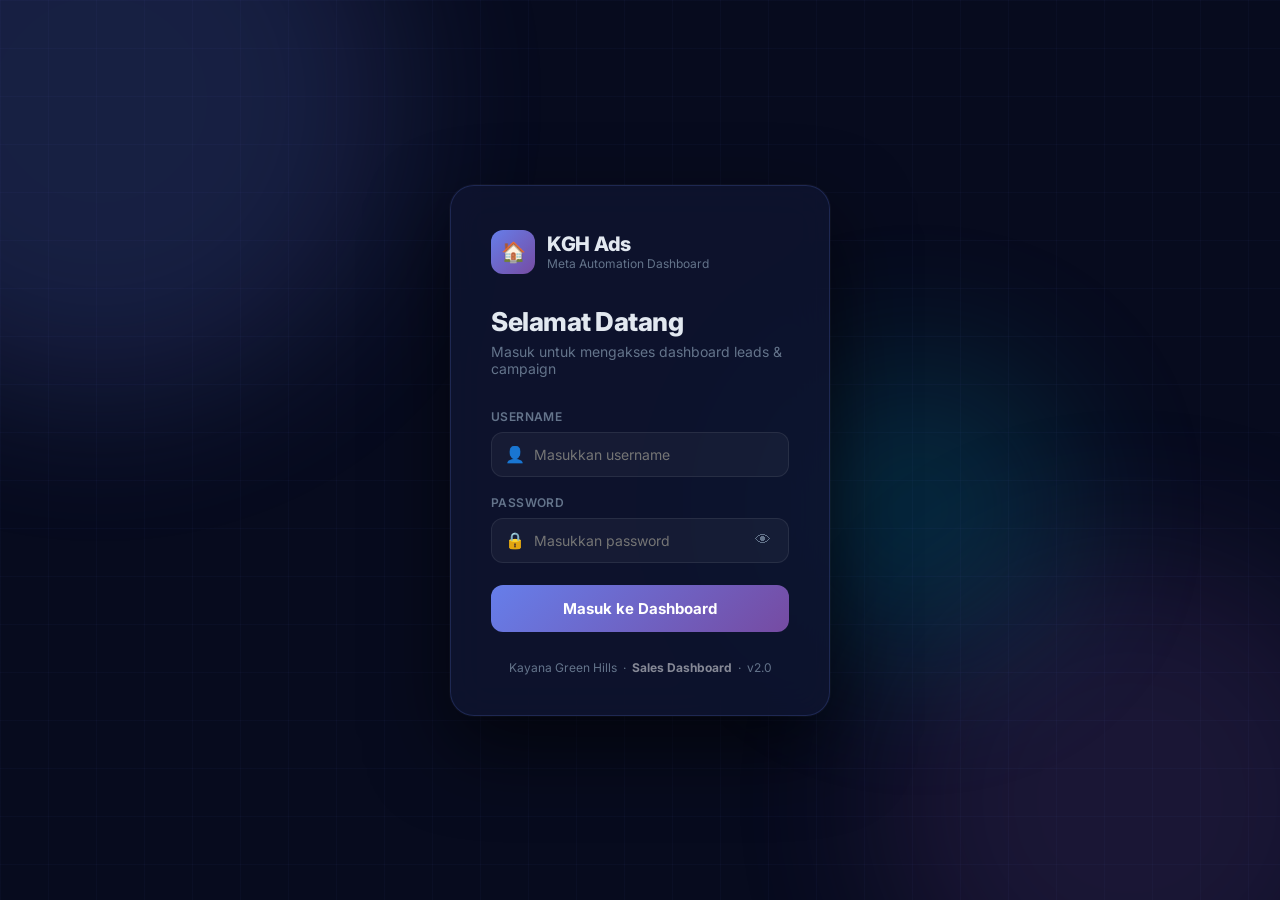
<file: frontend/login.html>
<!DOCTYPE html>
<html lang="id">
<head>
  <meta charset="UTF-8" />
  <meta name="viewport" content="width=device-width, initial-scale=1.0" />
  <title>KGH Ads — Login</title>
  <meta name="description" content="Login ke dashboard KGH Meta Ads" />
  <link rel="preconnect" href="https://fonts.googleapis.com" />
  <link rel="preconnect" href="https://fonts.gstatic.com" crossorigin />
  <link href="https://fonts.googleapis.com/css2?family=Inter:wght@300;400;500;600;700;800&display=swap" rel="stylesheet" />
  <style>
    *, *::before, *::after { box-sizing: border-box; margin: 0; padding: 0; }

    :root {
      --bg: #070b1e;
      --card: #0f1430;
      --border: rgba(255,255,255,0.08);
      --accent: #667eea;
      --accent2: #764ba2;
      --text: #e2e8f0;
      --muted: #64748b;
      --success: #10b981;
      --danger: #ef4444;
    }

    body {
      font-family: 'Inter', sans-serif;
      background: var(--bg);
      color: var(--text);
      min-height: 100vh;
      display: flex;
      align-items: center;
      justify-content: center;
      overflow: hidden;
      position: relative;
    }

    /* ── Animated background ── */
    .bg-orb {
      position: fixed;
      border-radius: 50%;
      filter: blur(80px);
      opacity: 0.18;
      pointer-events: none;
      animation: drift 12s ease-in-out infinite alternate;
    }
    .bg-orb-1 { width: 600px; height: 600px; background: #667eea; top: -200px; left: -200px; animation-duration: 14s; }
    .bg-orb-2 { width: 500px; height: 500px; background: #764ba2; bottom: -150px; right: -100px; animation-duration: 18s; animation-delay: -6s; }
    .bg-orb-3 { width: 300px; height: 300px; background: #06b6d4; top: 40%; left: 60%; animation-duration: 10s; animation-delay: -3s; }
    @keyframes drift {
      from { transform: translate(0, 0) scale(1); }
      to   { transform: translate(40px, -30px) scale(1.05); }
    }

    /* ── Grid lines ── */
    .bg-grid {
      position: fixed;
      inset: 0;
      background-image:
        linear-gradient(rgba(102,126,234,0.04) 1px, transparent 1px),
        linear-gradient(90deg, rgba(102,126,234,0.04) 1px, transparent 1px);
      background-size: 48px 48px;
      pointer-events: none;
    }

    /* ── Login card ── */
    .login-wrap {
      position: relative;
      z-index: 10;
      width: 100%;
      max-width: 420px;
      padding: 20px;
    }

    .login-card {
      background: rgba(15, 20, 48, 0.85);
      border: 1px solid rgba(102,126,234,0.2);
      border-radius: 24px;
      padding: 44px 40px 40px;
      backdrop-filter: blur(20px);
      -webkit-backdrop-filter: blur(20px);
      box-shadow: 0 32px 80px rgba(0, 0, 0, 0.6), 0 0 0 1px rgba(255,255,255,0.04);
      animation: popIn 0.5s cubic-bezier(0.34, 1.56, 0.64, 1) both;
    }
    @keyframes popIn {
      from { opacity: 0; transform: translateY(24px) scale(0.96); }
      to   { opacity: 1; transform: translateY(0) scale(1); }
    }

    /* ── Logo ── */
    .login-logo {
      display: flex;
      align-items: center;
      gap: 12px;
      margin-bottom: 32px;
    }
    .login-logo-icon {
      width: 44px; height: 44px;
      background: linear-gradient(135deg, #667eea, #764ba2);
      border-radius: 12px;
      display: flex; align-items: center; justify-content: center;
      font-size: 20px;
      flex-shrink: 0;
    }
    .login-logo-text { font-size: 20px; font-weight: 800; letter-spacing: -0.3px; }
    .login-logo-sub  { font-size: 12px; color: var(--muted); font-weight: 400; }

    /* ── Headings ── */
    .login-title { font-size: 26px; font-weight: 800; letter-spacing: -0.5px; margin-bottom: 6px; }
    .login-sub   { font-size: 14px; color: var(--muted); margin-bottom: 32px; }

    /* ── Form ── */
    .form-group { margin-bottom: 18px; }
    .form-label {
      display: block;
      font-size: 12px;
      font-weight: 600;
      letter-spacing: 0.4px;
      text-transform: uppercase;
      color: var(--muted);
      margin-bottom: 8px;
    }
    .form-input-wrap {
      position: relative;
      display: flex;
      align-items: center;
    }
    .form-input-icon {
      position: absolute;
      left: 14px;
      color: var(--muted);
      pointer-events: none;
      font-size: 16px;
    }
    .form-input {
      width: 100%;
      background: rgba(255,255,255,0.04);
      border: 1px solid var(--border);
      border-radius: 12px;
      padding: 13px 14px 13px 42px;
      color: var(--text);
      font-size: 14px;
      font-family: 'Inter', sans-serif;
      transition: border-color 0.2s, background 0.2s, box-shadow 0.2s;
      outline: none;
    }
    .form-input:focus {
      border-color: var(--accent);
      background: rgba(102,126,234,0.06);
      box-shadow: 0 0 0 3px rgba(102,126,234,0.15);
    }
    .form-input.error { border-color: var(--danger); }

    /* Password toggle */
    .btn-eye {
      position: absolute;
      right: 14px;
      background: none;
      border: none;
      color: var(--muted);
      cursor: pointer;
      font-size: 16px;
      transition: color 0.2s;
      padding: 4px;
    }
    .btn-eye:hover { color: var(--text); }

    /* ── Error message ── */
    .error-msg {
      display: none;
      background: rgba(239,68,68,0.1);
      border: 1px solid rgba(239,68,68,0.25);
      border-radius: 10px;
      padding: 11px 14px;
      font-size: 13px;
      color: #fca5a5;
      margin-bottom: 18px;
      align-items: center;
      gap: 8px;
    }
    .error-msg.show { display: flex; animation: shake 0.4s ease; }
    @keyframes shake {
      0%,100% { transform: translateX(0); }
      20%,60%  { transform: translateX(-6px); }
      40%,80%  { transform: translateX(6px); }
    }

    /* ── Submit button ── */
    .btn-login {
      width: 100%;
      padding: 14px;
      background: linear-gradient(135deg, var(--accent), var(--accent2));
      border: none;
      border-radius: 12px;
      color: white;
      font-size: 15px;
      font-weight: 700;
      font-family: 'Inter', sans-serif;
      cursor: pointer;
      transition: all 0.25s;
      position: relative;
      overflow: hidden;
      margin-top: 4px;
    }
    .btn-login:hover:not(:disabled) {
      transform: translateY(-1px);
      box-shadow: 0 8px 24px rgba(102,126,234,0.4);
    }
    .btn-login:active:not(:disabled) { transform: translateY(0); }
    .btn-login:disabled { opacity: 0.6; cursor: not-allowed; transform: none; }
    .btn-login .btn-spinner {
      display: none;
      width: 18px; height: 18px;
      border: 2px solid rgba(255,255,255,0.3);
      border-top-color: white;
      border-radius: 50%;
      animation: spin 0.7s linear infinite;
      margin: 0 auto;
    }
    @keyframes spin { to { transform: rotate(360deg); } }
    .btn-login.loading .btn-text  { display: none; }
    .btn-login.loading .btn-spinner { display: block; }

    /* ── Footer ── */
    .login-footer {
      margin-top: 28px;
      text-align: center;
      font-size: 12px;
      color: var(--muted);
    }
    .login-footer strong { color: rgba(255,255,255,0.5); }
  </style>
</head>
<body>

<div class="bg-orb bg-orb-1"></div>
<div class="bg-orb bg-orb-2"></div>
<div class="bg-orb bg-orb-3"></div>
<div class="bg-grid"></div>

<div class="login-wrap">
  <div class="login-card">

    <!-- Logo -->
    <div class="login-logo">
      <div class="login-logo-icon">🏠</div>
      <div>
        <div class="login-logo-text">KGH Ads</div>
        <div class="login-logo-sub">Meta Automation Dashboard</div>
      </div>
    </div>

    <!-- Heading -->
    <h1 class="login-title">Selamat Datang</h1>
    <p class="login-sub">Masuk untuk mengakses dashboard leads & campaign</p>

    <!-- Error -->
    <div class="error-msg" id="error-msg">
      <span>⚠</span>
      <span id="error-text">Username atau password salah</span>
    </div>

    <!-- Form -->
    <form id="login-form" onsubmit="doLogin(event)">
      <div class="form-group">
        <label class="form-label" for="username">Username</label>
        <div class="form-input-wrap">
          <span class="form-input-icon">👤</span>
          <input
            type="text"
            id="username"
            class="form-input"
            placeholder="Masukkan username"
            autocomplete="username"
            required
          />
        </div>
      </div>

      <div class="form-group">
        <label class="form-label" for="password">Password</label>
        <div class="form-input-wrap">
          <span class="form-input-icon">🔒</span>
          <input
            type="password"
            id="password"
            class="form-input"
            placeholder="Masukkan password"
            autocomplete="current-password"
            required
          />
          <button type="button" class="btn-eye" id="btn-eye" onclick="togglePwd()">👁</button>
        </div>
      </div>

      <button type="submit" class="btn-login" id="btn-login">
        <span class="btn-text">Masuk ke Dashboard</span>
        <div class="btn-spinner"></div>
      </button>
    </form>

    <div class="login-footer">
      Kayana Green Hills &nbsp;·&nbsp; <strong>Sales Dashboard</strong> &nbsp;·&nbsp; v2.0
    </div>
  </div>
</div>

<script>
  // Redirect if already logged in
  if (localStorage.getItem('kgh_token')) {
    window.location.replace('/');
  }

  function togglePwd() {
    const pw = document.getElementById('password');
    const eye = document.getElementById('btn-eye');
    if (pw.type === 'password') {
      pw.type = 'text';
      eye.textContent = '🙈';
    } else {
      pw.type = 'password';
      eye.textContent = '👁';
    }
  }

  function showError(msg) {
    const el = document.getElementById('error-msg');
    const txt = document.getElementById('error-text');
    txt.textContent = msg || 'Username atau password salah';
    el.classList.remove('show');
    void el.offsetWidth; // force reflow for animation replay
    el.classList.add('show');
    document.getElementById('password').classList.add('error');
    document.getElementById('username').classList.add('error');
  }

  function clearError() {
    document.getElementById('error-msg').classList.remove('show');
    document.getElementById('password').classList.remove('error');
    document.getElementById('username').classList.remove('error');
  }

  async function doLogin(e) {
    e.preventDefault();
    clearError();

    const username = document.getElementById('username').value.trim();
    const password = document.getElementById('password').value;
    const btn = document.getElementById('btn-login');

    if (!username || !password) return;

    btn.classList.add('loading');
    btn.disabled = true;

    try {
      const res = await fetch('/api/auth/login', {
        method: 'POST',
        headers: { 'Content-Type': 'application/json' },
        body: JSON.stringify({ username, password })
      });

      const data = await res.json();

      if (!res.ok) {
        showError(data.detail || 'Login gagal. Periksa username dan password.');
        return;
      }

      // Store token and username
      localStorage.setItem('kgh_token', data.access_token);
      localStorage.setItem('kgh_username', data.username);

      // Redirect to dashboard
      window.location.replace('/');

    } catch (err) {
      showError('Tidak dapat terhubung ke server. Coba lagi.');
    } finally {
      btn.classList.remove('loading');
      btn.disabled = false;
    }
  }

  // Enter key support
  document.getElementById('username').addEventListener('keydown', (e) => {
    if (e.key === 'Enter') document.getElementById('password').focus();
  });
</script>
</body>
</html>
</file>
